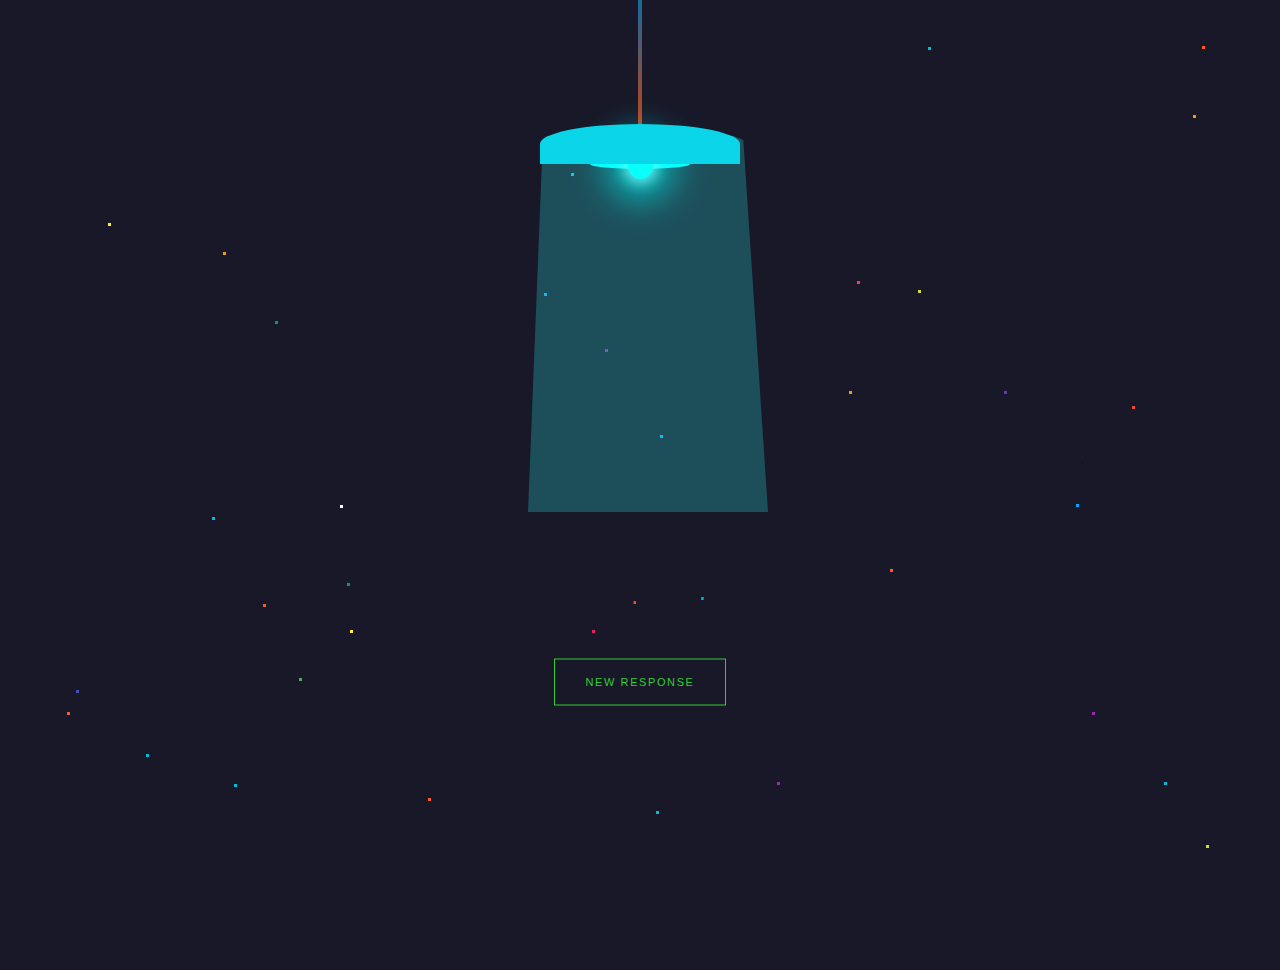
<file: submit/index.html>
<!DOCTYPE html>
<html lang="en">

<head>
	<meta charset="utf-8">
	<meta http-equiv="X-UA-Compatible" content="IE=edge">
	<meta name="viewport" content="width=device-width, initial-scale=1">

	<title>Responce Submited</title>

	<link href="https://fonts.googleapis.com/css?family=Quicksand:700" rel="stylesheet">

	<link type="text/css" rel="stylesheet" href="css/font-awesome.min.css" />

	<link type="text/css" rel="stylesheet" href="css/style.css" />


</head>

<body>

	
	
	
	
	
	<a href="" target="_blank">
		<header class="top-header">
	  </header>
	  
	  
	  <div>
		<div class="starsec"></div>
		<div class="starthird"></div>
		<div class="starfourth"></div>
		<div class="starfifth"></div>
	  </div>
	  
	  
	  
	  <div class="lamp__wrap">
		<div class="lamp">
		  <div class="cable"></div>
		  <div class="cover"></div>
		  <div class="in-cover">
			<div class="bulb"></div>
		  </div>
		  <div class="light"></div>
		</div>
	  </div>
	 
	  <section class="error">
		
		<div class="error__content">
		  <div class="error__message message">
			<h1 class="message__title">Your response has been submited</h1>
			<p class="message__text">Thanks! for Spending your time and </p>
		  </div>
		  <div class="error__nav e-nav">
			<a href="../index.html" target="_blanck" class="e-nav__link"></a>
		  </div>
		</div>
		
	  
	  </section>
	  
		</a>
</body>

</html>
</file>
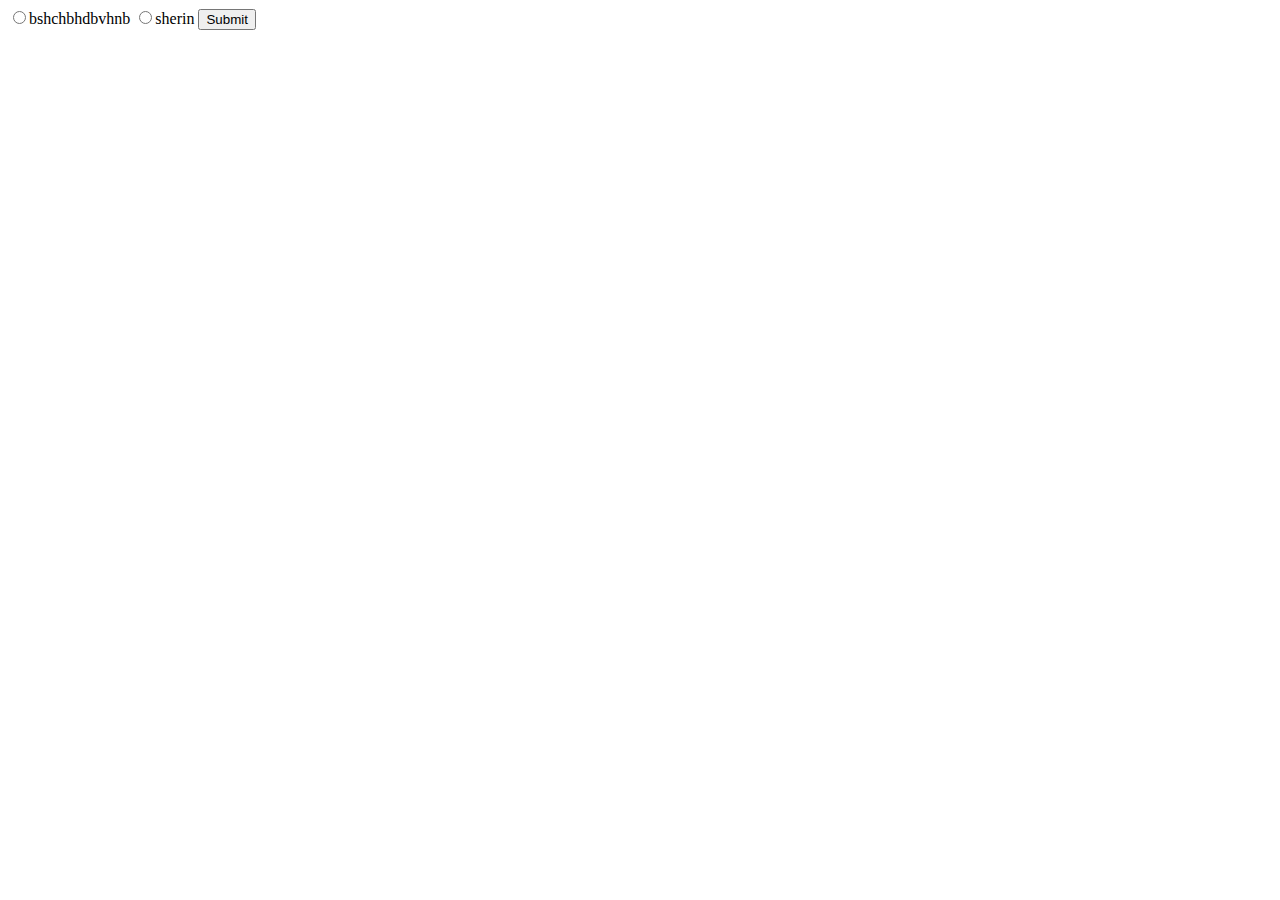
<file: test.html>
<!DOCTYPE html>
<html lang="en">
<head>
    <meta charset="UTF-8">
    <meta http-equiv="X-UA-Compatible" content="IE=edge">
    <meta name="viewport" content="width=device-width, initial-scale=1.0">
    <title>Document</title>
</head>
<body>
    <form>
        <input type="radio" name="s" required>bshchbhdbvhnb
        <input type="radio" name='s'>sherin
        <input  type="submit">
    </form>
</body>
</html>
</file>
<file: submit/css/style.css>
* {
  margin: 0;
  padding: 0;
  -webkit-text-size-adjust: none;
}

html, body {
  height: 100%;
  overflow: hidden;
}

body {
  padding: 0;
  margin: 0;
  background: #181828;
  font-size: 14px;
  line-height: 1;
}

label {
  cursor: pointer;
}

a {
  margin: 0;
  padding: 0;
  vertical-align: baseline;
  background: transparent;
  text-decoration: none;
  color: #000;
}

input, select, button, textarea {
  margin: 0;
  font-size: 100%;
}

html, div, span, applet, object, iframe, h1, h2, h3, h4, h5, h6, p, blockquote, pre,
a, abbr, acronym, address, big, cite, code, del, dfn, em, font, img, ins, kbd, q, s, samp,
small, strike, strong, sub, sup, tt, var, b, u, i, center, dl, dt, dd, ol, ul, li,
fieldset, form, label, legend, table, caption, tbody, tfoot, thead, tr, th, td, input {
  border: 0;
  outline: 0;
  font-size: 100%;
  vertical-align: baseline;
  background: transparent;
}


.top-header:before {
    background-image: url(https://1.bp.blogspot.com/-gxsOcYWghHA/Xp_izTh4sFI/AAAAAAAAU8s/y637Fwg99qAuzW9na_NT_uApny8Vce95gCEwYBhgL/s1600/header-footer-gradient-bg.png);
}
.top-header:before {
    content: '';
    display: block;
    width: 100%;
    height: 4px;
    background-repeat: repeat-x;
    background-size: contain;
    position: absolute;
    top: 0;
    left: 0;
  opacity:0.5;
}


.starsec{
  content: " ";
    position: absolute;
    width: 3px;
    height: 3px;
    background: transparent;
   box-shadow: 571px 173px #00BCD4, 1732px 143px #00BCD4, 1745px 454px #FF5722, 234px 784px #00BCD4, 1793px 1123px #FF9800, 1076px 504px #03A9F4, 633px 601px #FF5722, 350px 630px #FFEB3B, 1164px 782px #00BCD4, 76px 690px #3F51B5, 1825px 701px #CDDC39, 1646px 578px #FFEB3B, 544px 293px #2196F3, 445px 1061px #673AB7, 928px 47px #00BCD4, 168px 1410px #8BC34A, 777px 782px #9C27B0, 1235px 1941px #9C27B0, 104px 1690px #8BC34A, 1167px 1338px #E91E63, 345px 1652px #009688, 1682px 1196px #F44336, 1995px 494px #8BC34A, 428px 798px #FF5722, 340px 1623px #F44336, 605px 349px #9C27B0, 1339px 1344px #673AB7, 1102px 1745px #3F51B5, 1592px 1676px #2196F3, 419px 1024px #FF9800, 630px 1033px #4CAF50, 1995px 1644px #00BCD4, 1092px 712px #9C27B0, 1355px 606px #F44336, 622px 1881px #CDDC39, 1481px 621px #9E9E9E, 19px 1348px #8BC34A, 864px 1780px #E91E63, 442px 1136px #2196F3, 67px 712px #FF5722, 89px 1406px #F44336, 275px 321px #009688, 592px 630px #E91E63, 1012px 1690px #9C27B0, 1749px 23px #673AB7, 94px 1542px #FFEB3B, 1201px 1657px #3F51B5, 1505px 692px #2196F3, 1799px 601px #03A9F4, 656px 811px #00BCD4, 701px 597px #00BCD4, 1202px 46px #FF5722, 890px 569px #FF5722, 1613px 813px #2196F3, 223px 252px #FF9800, 983px 1093px #F44336, 726px 1029px #FFC107, 1764px 778px #CDDC39, 622px 1643px #F44336, 174px 1559px #673AB7, 212px 517px #00BCD4, 340px 505px #FFF, 1700px 39px #FFF, 1768px 516px #F44336, 849px 391px #FF9800, 228px 1824px #FFF, 1119px 1680px #FFC107, 812px 1480px #3F51B5, 1438px 1585px #CDDC39, 137px 1397px #FFF, 1080px 456px #673AB7, 1208px 1437px #03A9F4, 857px 281px #F44336, 1254px 1306px #CDDC39, 987px 990px #4CAF50, 1655px 911px #00BCD4, 1102px 1216px #FF5722, 1807px 1044px #FFF, 660px 435px #03A9F4, 299px 678px #4CAF50, 1193px 115px #FF9800, 918px 290px #CDDC39, 1447px 1422px #FFEB3B, 91px 1273px #9C27B0, 108px 223px #FFEB3B, 146px 754px #00BCD4, 461px 1446px #FF5722, 1004px 391px #673AB7, 1529px 516px #F44336, 1206px 845px #CDDC39, 347px 583px #009688, 1102px 1332px #F44336, 709px 1756px #00BCD4, 1972px 248px #FFF, 1669px 1344px #FF5722, 1132px 406px #F44336, 320px 1076px #CDDC39, 126px 943px #FFEB3B, 263px 604px #FF5722, 1546px 692px #F44336;
  animation: animStar 150s linear infinite;
}

.starthird
{
  content: " ";
    position: absolute;
    width: 3px;
    height: 3px;
    background: transparent;
   box-shadow: 571px 173px #00BCD4, 1732px 143px #00BCD4, 1745px 454px #FF5722, 234px 784px #00BCD4, 1793px 1123px #FF9800, 1076px 504px #03A9F4, 633px 601px #FF5722, 350px 630px #FFEB3B, 1164px 782px #00BCD4, 76px 690px #3F51B5, 1825px 701px #CDDC39, 1646px 578px #FFEB3B, 544px 293px #2196F3, 445px 1061px #673AB7, 928px 47px #00BCD4, 168px 1410px #8BC34A, 777px 782px #9C27B0, 1235px 1941px #9C27B0, 104px 1690px #8BC34A, 1167px 1338px #E91E63, 345px 1652px #009688, 1682px 1196px #F44336, 1995px 494px #8BC34A, 428px 798px #FF5722, 340px 1623px #F44336, 605px 349px #9C27B0, 1339px 1344px #673AB7, 1102px 1745px #3F51B5, 1592px 1676px #2196F3, 419px 1024px #FF9800, 630px 1033px #4CAF50, 1995px 1644px #00BCD4, 1092px 712px #9C27B0, 1355px 606px #F44336, 622px 1881px #CDDC39, 1481px 621px #9E9E9E, 19px 1348px #8BC34A, 864px 1780px #E91E63, 442px 1136px #2196F3, 67px 712px #FF5722, 89px 1406px #F44336, 275px 321px #009688, 592px 630px #E91E63, 1012px 1690px #9C27B0, 1749px 23px #673AB7, 94px 1542px #FFEB3B, 1201px 1657px #3F51B5, 1505px 692px #2196F3, 1799px 601px #03A9F4, 656px 811px #00BCD4, 701px 597px #00BCD4, 1202px 46px #FF5722, 890px 569px #FF5722, 1613px 813px #2196F3, 223px 252px #FF9800, 983px 1093px #F44336, 726px 1029px #FFC107, 1764px 778px #CDDC39, 622px 1643px #F44336, 174px 1559px #673AB7, 212px 517px #00BCD4, 340px 505px #FFF, 1700px 39px #FFF, 1768px 516px #F44336, 849px 391px #FF9800, 228px 1824px #FFF, 1119px 1680px #FFC107, 812px 1480px #3F51B5, 1438px 1585px #CDDC39, 137px 1397px #FFF, 1080px 456px #673AB7, 1208px 1437px #03A9F4, 857px 281px #F44336, 1254px 1306px #CDDC39, 987px 990px #4CAF50, 1655px 911px #00BCD4, 1102px 1216px #FF5722, 1807px 1044px #FFF, 660px 435px #03A9F4, 299px 678px #4CAF50, 1193px 115px #FF9800, 918px 290px #CDDC39, 1447px 1422px #FFEB3B, 91px 1273px #9C27B0, 108px 223px #FFEB3B, 146px 754px #00BCD4, 461px 1446px #FF5722, 1004px 391px #673AB7, 1529px 516px #F44336, 1206px 845px #CDDC39, 347px 583px #009688, 1102px 1332px #F44336, 709px 1756px #00BCD4, 1972px 248px #FFF, 1669px 1344px #FF5722, 1132px 406px #F44336, 320px 1076px #CDDC39, 126px 943px #FFEB3B, 263px 604px #FF5722, 1546px 692px #F44336;
  animation: animStar 10s linear infinite;
}

.starfourth
{
  content: " ";
    position: absolute;
    width: 2px;
    height: 2px;
    background: transparent;
   box-shadow: 571px 173px #00BCD4, 1732px 143px #00BCD4, 1745px 454px #FF5722, 234px 784px #00BCD4, 1793px 1123px #FF9800, 1076px 504px #03A9F4, 633px 601px #FF5722, 350px 630px #FFEB3B, 1164px 782px #00BCD4, 76px 690px #3F51B5, 1825px 701px #CDDC39, 1646px 578px #FFEB3B, 544px 293px #2196F3, 445px 1061px #673AB7, 928px 47px #00BCD4, 168px 1410px #8BC34A, 777px 782px #9C27B0, 1235px 1941px #9C27B0, 104px 1690px #8BC34A, 1167px 1338px #E91E63, 345px 1652px #009688, 1682px 1196px #F44336, 1995px 494px #8BC34A, 428px 798px #FF5722, 340px 1623px #F44336, 605px 349px #9C27B0, 1339px 1344px #673AB7, 1102px 1745px #3F51B5, 1592px 1676px #2196F3, 419px 1024px #FF9800, 630px 1033px #4CAF50, 1995px 1644px #00BCD4, 1092px 712px #9C27B0, 1355px 606px #F44336, 622px 1881px #CDDC39, 1481px 621px #9E9E9E, 19px 1348px #8BC34A, 864px 1780px #E91E63, 442px 1136px #2196F3, 67px 712px #FF5722, 89px 1406px #F44336, 275px 321px #009688, 592px 630px #E91E63, 1012px 1690px #9C27B0, 1749px 23px #673AB7, 94px 1542px #FFEB3B, 1201px 1657px #3F51B5, 1505px 692px #2196F3, 1799px 601px #03A9F4, 656px 811px #00BCD4, 701px 597px #00BCD4, 1202px 46px #FF5722, 890px 569px #FF5722, 1613px 813px #2196F3, 223px 252px #FF9800, 983px 1093px #F44336, 726px 1029px #FFC107, 1764px 778px #CDDC39, 622px 1643px #F44336, 174px 1559px #673AB7, 212px 517px #00BCD4, 340px 505px #FFF, 1700px 39px #FFF, 1768px 516px #F44336, 849px 391px #FF9800, 228px 1824px #FFF, 1119px 1680px #FFC107, 812px 1480px #3F51B5, 1438px 1585px #CDDC39, 137px 1397px #FFF, 1080px 456px #673AB7, 1208px 1437px #03A9F4, 857px 281px #F44336, 1254px 1306px #CDDC39, 987px 990px #4CAF50, 1655px 911px #00BCD4, 1102px 1216px #FF5722, 1807px 1044px #FFF, 660px 435px #03A9F4, 299px 678px #4CAF50, 1193px 115px #FF9800, 918px 290px #CDDC39, 1447px 1422px #FFEB3B, 91px 1273px #9C27B0, 108px 223px #FFEB3B, 146px 754px #00BCD4, 461px 1446px #FF5722, 1004px 391px #673AB7, 1529px 516px #F44336, 1206px 845px #CDDC39, 347px 583px #009688, 1102px 1332px #F44336, 709px 1756px #00BCD4, 1972px 248px #FFF, 1669px 1344px #FF5722, 1132px 406px #F44336, 320px 1076px #CDDC39, 126px 943px #FFEB3B, 263px 604px #FF5722, 1546px 692px #F44336;
  animation: animStar 50s linear infinite;
}

.starfifth
{
  content: " ";
    position: absolute;
    width: 1px;
    height: 1px;
    background: transparent;
   box-shadow: 571px 173px #00BCD4, 1732px 143px #00BCD4, 1745px 454px #FF5722, 234px 784px #00BCD4, 1793px 1123px #FF9800, 1076px 504px #03A9F4, 633px 601px #FF5722, 350px 630px #FFEB3B, 1164px 782px #00BCD4, 76px 690px #3F51B5, 1825px 701px #CDDC39, 1646px 578px #FFEB3B, 544px 293px #2196F3, 445px 1061px #673AB7, 928px 47px #00BCD4, 168px 1410px #8BC34A, 777px 782px #9C27B0, 1235px 1941px #9C27B0, 104px 1690px #8BC34A, 1167px 1338px #E91E63, 345px 1652px #009688, 1682px 1196px #F44336, 1995px 494px #8BC34A, 428px 798px #FF5722, 340px 1623px #F44336, 605px 349px #9C27B0, 1339px 1344px #673AB7, 1102px 1745px #3F51B5, 1592px 1676px #2196F3, 419px 1024px #FF9800, 630px 1033px #4CAF50, 1995px 1644px #00BCD4, 1092px 712px #9C27B0, 1355px 606px #F44336, 622px 1881px #CDDC39, 1481px 621px #9E9E9E, 19px 1348px #8BC34A, 864px 1780px #E91E63, 442px 1136px #2196F3, 67px 712px #FF5722, 89px 1406px #F44336, 275px 321px #009688, 592px 630px #E91E63, 1012px 1690px #9C27B0, 1749px 23px #673AB7, 94px 1542px #FFEB3B, 1201px 1657px #3F51B5, 1505px 692px #2196F3, 1799px 601px #03A9F4, 656px 811px #00BCD4, 701px 597px #00BCD4, 1202px 46px #FF5722, 890px 569px #FF5722, 1613px 813px #2196F3, 223px 252px #FF9800, 983px 1093px #F44336, 726px 1029px #FFC107, 1764px 778px #CDDC39, 622px 1643px #F44336, 174px 1559px #673AB7, 212px 517px #00BCD4, 340px 505px #FFF, 1700px 39px #FFF, 1768px 516px #F44336, 849px 391px #FF9800, 228px 1824px #FFF, 1119px 1680px #FFC107, 812px 1480px #3F51B5, 1438px 1585px #CDDC39, 137px 1397px #FFF, 1080px 456px #673AB7, 1208px 1437px #03A9F4, 857px 281px #F44336, 1254px 1306px #CDDC39, 987px 990px #4CAF50, 1655px 911px #00BCD4, 1102px 1216px #FF5722, 1807px 1044px #FFF, 660px 435px #03A9F4, 299px 678px #4CAF50, 1193px 115px #FF9800, 918px 290px #CDDC39, 1447px 1422px #FFEB3B, 91px 1273px #9C27B0, 108px 223px #FFEB3B, 146px 754px #00BCD4, 461px 1446px #FF5722, 1004px 391px #673AB7, 1529px 516px #F44336, 1206px 845px #CDDC39, 347px 583px #009688, 1102px 1332px #F44336, 709px 1756px #00BCD4, 1972px 248px #FFF, 1669px 1344px #FF5722, 1132px 406px #F44336, 320px 1076px #CDDC39, 126px 943px #FFEB3B, 263px 604px #FF5722, 1546px 692px #F44336;
  animation: animStar 80s linear infinite;
}

@keyframes animStar
{
  0% {
    transform: translateY(0px);
}
  100% {
    transform: translateY(-2000px);
}
}



button {
  border: none;
  padding: 0;
  font-size: 0;
  line-height: 0;
  background: none;
  cursor: pointer;
}

:focus {
  outline: 0;
}

.clearfix:before, .clearfix:after {
  content: "\0020";
  display: block;
  height: 0;
  visibility: hidden;
}

.clearfix:after {
  clear: both;
}

.clearfix {
  zoom: 1;
}

			/* 1. END BODY */
/***********************************/

/***********************************
			/* 2. CONTENT */
/***********************************/
/* 2.1. Section error */
.error {
  min-height: 100vh;
  position: relative;
  padding: 240px 0;
  box-sizing: border-box;
  width: 100%;
  height: 100%;
  text-align: center;
  margin-top: 70px;
}

.error__overlay {
  position: absolute;
  top: 0;
  left: 0;
  width: 100%;
  height: 100%;
  overflow: hidden;
}

.error__content {
  position: absolute;
  top: 50%;
  left: 50%;
  width: 100%;
  -webkit-transform: translate(-50%, -50%);
          transform: translate(-50%, -50%);
}

.error__message {
  text-align: center;
  color: #181828;
}

.message__title {
  font-family: 'Montserrat', sans-serif;
  font-weight: 900;
  text-transform: uppercase;
  letter-spacing: 5px;
   font-size: 5.6rem;
  padding-bottom: 40px;
  max-width: 960px;
  margin: 0 auto;
}

.message__text {
  font-family: 'Montserrat', sans-serif;
  line-height: 42px;
  font-size: 18px;
  padding: 0 60px;
  max-width: 680px;
  margin: auto;
}

.error__nav {
  max-width: 600px;
  margin: 40px auto 0;
  text-align: center;
}

.e-nav__form {
  position: relative;
  height: 45px;
  overflow: hidden;
  width: 170px;
  display: inline-block;
  vertical-align: top;
  border: 1px solid #212121;
  padding-left: 10px;
  padding-right: 46px;
}

.e-nav__icon {
  position: absolute;
  right: 15px;
  top: 50%;
  -webkit-transform: translateY(-50%);
          transform: translateY(-50%);
  color: #212121;
  -webkit-transition: color .25s ease;
  transition: color .25s ease;
}

.e-nav__link {
  height: 45px;
  line-height: 45px;
  width: 170px;
  display: inline-block;
  vertical-align: top;
  margin: 0 15px;
  border: 1px solid #32CD32;
  color: #32CD32;
  text-decoration: none;
  font-family: 'Montserrat', sans-serif;
  text-transform: uppercase;
  font-size: 11px;
  letter-spacing: .1rem;
  position: relative;
  overflow: hidden;
}

.e-nav__link:before {
  content: '';
  height: 200px;
  background: #212121;
  position: absolute;
  top: 70px;
  right: 70px;
  width: 260px;
  -webkit-transition: all .3s;
  transition: all .3s;
  -webkit-transform: rotate(50deg);
          transform: rotate(50deg);
}

.e-nav__link:after {
  -webkit-transition: all .3s;
  transition: all .3s;
  z-index: 999;
  position: relative;
}

.e-nav__link:after {
  content: "New Response";
}

.e-nav__link:hover:before {
  top: -60px;
  right: -50px;
}

.e-nav__link:hover {
  color: #fff;
}

.e-nav__link:nth-child(2):hover:after {
  color: #fff;
}
/* 2.1. END Section Error */

/* 2.2. Social style */
.error__social {
  position: absolute;
  top: 50%;
  -webkit-transform: translateY(-50%);
          transform: translateY(-50%);
  left: 20px;
  z-index: 10;
}

.e-social__list {
  margin: 0;
  padding: 0;
  list-style-type: none;
}

.e-social__icon {
  padding-bottom: 30px;
}

.e-social__icon:last-child {
  padding-bottom: 0;
}

.e-social__link {
  color: #fff;
  -webkit-transition: all .25s ease;
  transition: all .25s ease;
  display: block;
}

.e-social__link:hover {
  opacity: .7;
}
/* 2.2. END Social style */

/* 2.3. Lamp */
.lamp {
  position: absolute;
  left: 0px;
  right: 0px;
  top: 0px;
  margin: 0px auto;
  width: 300px;
  display: flex;
  flex-direction: column;
  align-items: center;
  transform-origin: center top;
  animation-timing-function: cubic-bezier(0.6, 0, 0.38, 1);
  animation: move 5.1s infinite;
}

@keyframes move {
  0% {
    transform: rotate(40deg);
  }
  50% {
    transform: rotate(-40deg);
  }
  100% {
    transform: rotate(40deg);
  }
}

.cable {
  width: 8px;
    height: 248px;
    background-image: linear-gradient(rgb(32 148 218 / 70%), rgb(193 65 25)), linear-gradient(rgba(0,0,0,0.7), rgba(0,0,0,0.7)), linear-gradient(rgba(0,0,0,0.7), rgba(0,0,0,0.7));
}

.cover {
  width: 400px;
  height: 80px;
  background: #0bd5e8;
  border-top-left-radius: 50%;
  border-top-right-radius: 50%;
  position: relative;
  z-index: 200;
}

.in-cover {
  width: 100%;
  max-width: 200px;
  height: 20px;
  border-radius: 100%;
  background: #08ffff;
  position: absolute;
  left: 0px;
  right: 0px;
  margin: 0px auto;
  bottom: -9px;
  z-index: 100;
}
.in-cover .bulb {
     width: 50px;
    height: 50px;
    background-color: #08fffa;
    border-radius: 50%;
    position: absolute;
    left: 0px;
    right: 0px;
    bottom: -20px;
    margin: 0px auto;
    -webkit-box-shadow: 0 0 15px 7px rgba(0,255,255,0.8), 0 0 40px 25px rgba(0,255,255,0.5), -75px 0 30px 15px rgba(0,255,255,0.2);
    box-shadow: 0 0 25px 7px rgb(127 255 255 / 80%), 0 0 64px 47px rgba(0,255,255,0.5), 0px 0 30px 15px rgba(0,255,255,0.2);
}


.light {
      width:400px;
    height: 0px;
    border-bottom: 754px solid rgb(44 255 255 / 24%);
    border-left: 30px solid transparent;
    border-right: 50px solid transparent;
    position: absolute;
    left: -74px;
    right: 0px;
    top: 270px;
    margin: 0px auto;
    z-index: 1;
    border-radius: 90px 90px 0px 0px;
}
/* 2.3. END Lamp */
/***********************************
			/* 2. END CONTENT */
/***********************************/

/***********************************
			/* 3. RESPONSIVE */
/***********************************/
.error {
  overflow: hidden;
  max-height: 100vh;
}
@media (max-width: 1400px) { 
  .lamp {
    zoom: .5;
  }
  .error__content {
    top: 55%;
  }
  .message__title {
    font-size: 3.5rem;
  }
}
@media (max-width: 900px) {

  .message__title {
    font-size: 34px;

  }
  .error__content {
    top: 55%;
  }
  }
@media (max-width: 950px) {
  .lamp__wrap {
    max-height: 100vh;
    overflow: hidden;
    max-width: 9 00vw;
  }
  .error__social {
    bottom: 30px;
    top: auto;
    transform: none;
    width: 100%;
    position: fixed;
    left: 0;
  }
  .e-social__icon {
    display: inline-block;
    padding-right: 30px;
  }
  .e-social__icon:last-child {
    padding-right: 0;
  }
  .e-social__icon {
    padding-bottom: 0;
  }
}
@media (max-width: 750px) {
  body, html {
    max-height: 100vh;
  }
   .error__content {
    position: static;
    margin: 0 auto;
    transform: none;
    padding-top: 300px;
  }
  .error {
    padding-top: 0;
    padding-bottom: 100px;
    height: 100vh;
  }
  }
@media (max-width: 650px) {
  .message__title {
    font-size: 36px;
    padding-bottom: 20px;
  }
  .message__text {
    font-size: 16px;
    line-height: 2;
    padding-right: 20px;
    padding-left: 20px;
  }
  .lamp {
    zoom: .6;
  }
  .error__content {
    padding-top: 180px;
  }
  }
@media (max-width: 480px) {

  .message__title {
    font-size: 30px;
  }
  .message__text {
    padding-left: 10px;
    padding-right: 10px;
    font-size: 15px;
  }
  .error__nav {
    margin-top: 20px;
  }
}
</file>
